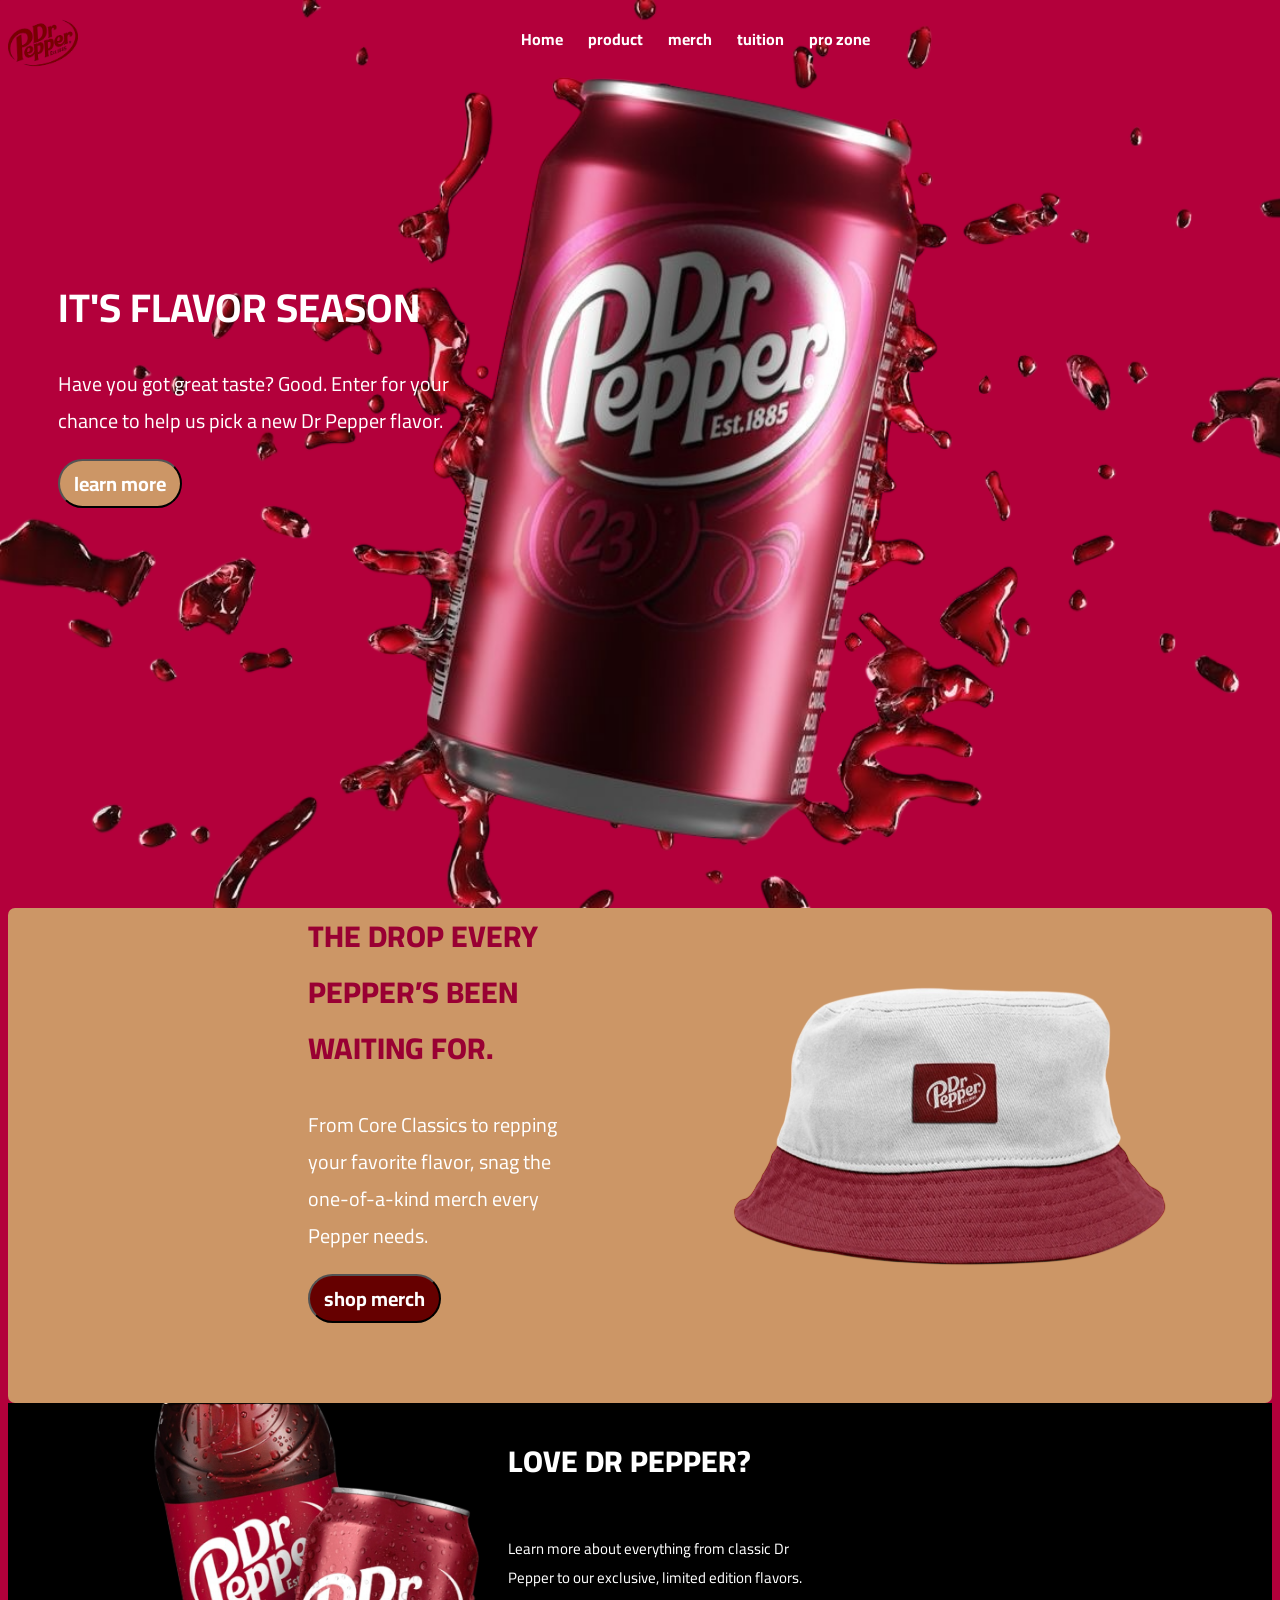
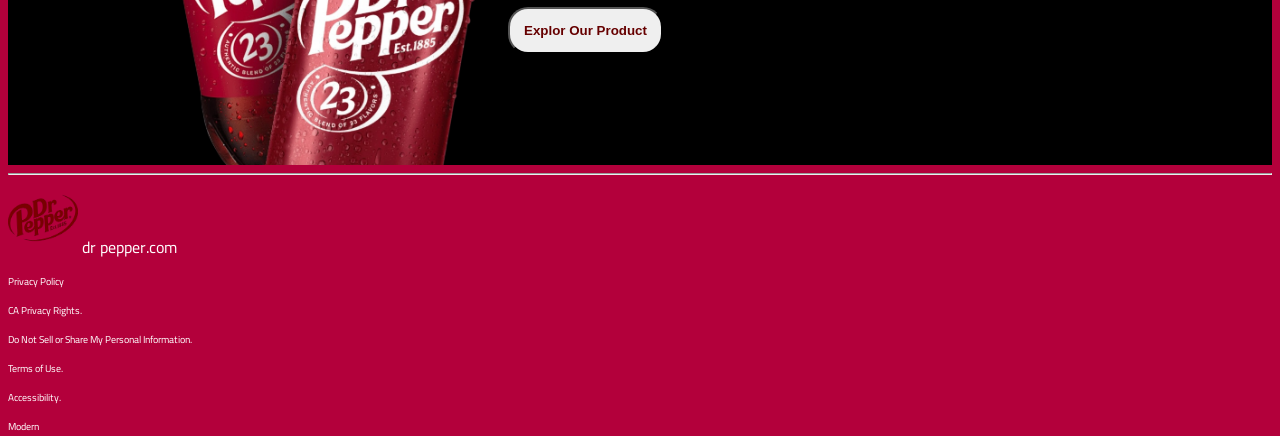
<file: index.html>
<!doctype html>
<head>

<meta charset="UTF-8">

<link rel="stylesheet" href="dr-pepper1.css">
<link href="https://fonts.googleapis.com/css2?family=Cairo:wght@200..1000&display=swap" rel="stylesheet">
</head>
<body>
<img class="logo" src="logo.png">
<div class="nav">
<ul>
<li>Home  </li>
<li>product  </li>
<li> merch </li>
<li> tuition </li>
<li> pro zone  </li>
</ul>
</div>
<div class="p1">
<p class="p-1">
IT'S FLAVOR SEASON
 </p>
<p class="p-2">
Have you got great taste? Good. Enter for your chance to help us pick a new Dr Pepper flavor.
</p>
<a href="https://www.drpepperflavorseason.com/">
<button class="learn-more">
learn more
</button>
</a>
</div>
<div class="half-page"> 
<p class="p-3">THE DROP EVERY PEPPER’S BEEN WAITING FOR.</p>
<p class="p-4">From Core Classics to repping your favorite flavor, snag the one-of-a-kind merch every Pepper needs. </p>
<div class="cap"><img class="cap-1" src="cap.png"></div>
<div>
<a href="https://www.drpepperstore.com/">
<button class="b-merch">
shop merch
</button>
</div>
</a>
</div>

<div class="cola-1">
<img class="cla" src="cola.png">
<div class="cola-2">
<p class="p-5">
LOVE DR PEPPER?
</p>
<p class="p-6">
Learn more about everything from classic Dr Pepper to our exclusive, limited edition flavors.
</p>
<a href="https://www.drpepper.com/products">
<button class="b-explor">
Explor Our Product
</button>
</a>
</div>
</div>
<hr>
<div class="last">
<img class="logo-2" src="logo.png">
<a class="link" href="https://drpepper.com/">
dr pepper.com
</a>
<span>
<p>Privacy Policy   </p>
<p>CA Privacy Rights.</p>
<p>Do Not Sell or Share My Personal Information.</p>
<p>Terms of Use.   </p>
<p>Accessibility.  </p>
<p>Modern</p>
</span>
</span>
</body>
</file>
<file: dr-pepper1.css>
body{
background-image:url(bg.png);
height:100vh;
background-repeat:no-repeat;
background-size:cover; 
background-color:#b3003b; 
color:white;
font-family:Cairo;

}

.logo{
width:70px;
height:auto;
float:left;
}
.nav{
font-weight:700;
display:flex;
justify-content:center;
animation-name:nav
}

.nav::after {
  content: '';
  position: absolute;
  width: 0;
  height: 2px;
  bottom: 0;
  left: 0;
  background-color: black;
  transition: width 0.3s ease;
}

.nav:hover::after {
  width: 100%;
}

ul{
list-style:none;
gap:25px;
float:right;
display:flex; 

transition:0.7s;
}
.p-1{
font-size:40px;
font-weight:700;
margin-bottom:10px;
margin-top:200px
}
.p-2{
font-size:20px;
font-weight:400;
width:400px;
}
.p1{
margin-left:50px;
}
.learn-more{
padding:14px;
padding-top:4px;
padding-bottom:4px;
border-radius:45px;
background-color:#cc9666;
font-weight:700;
color:white;
font-size:20px;
font-family:Cairo;
text-decoration-style:none;
}
.learn-more:hover{
cursor:pointer;
background-color:#dfbe9f;
transition:0.5s;
}
ul:hover{
transition:0.7s;
cursor:pointer;
}

.cap-1 {
    width: 500px;       
    height: auto;
    position: absolute; 
    top: 20px;           
    right: 50px;      
    z-index: 999; 
    transition:0.9;        
}


.cap{
display:flex;
justify-content:end;
margin-right:60px;
padding:0px;
}
.half-page{
background-color:#cc9666;
padding:0px;
margin-top:400px;
height:55vh; 
position:relative;
border-radius:7px;
}
.p-3{
font-size:30px;
font-weight:800;
color:#990033;
margin-top:100px;
margin-left:300px;
width:250px;
padding-bottom:0px;
}
.p-4{
font-size:20px;
margin-top:20px;
margin-left:300px;
width:250px;
padding-top:0px;
}
.b-merch{
padding:14px;
padding-top:4px;
padding-bottom:4px;
border-radius:45px;
background-color:#660000;
font-weight:700;
color:white;
font-size:20px;
font-family:Cairo;
text-decoration-style:none;
margin-left:300px;
transition:0.4s;
}
.b-merch:hover{
cursor:pointer;
background-color:#990000;
transition:0.4s;
}

.cla {
  width: 500px;
  height: auto;   
}


.cola-1{
background-color:black;
display:flex;
}  
.cola-2{
display:flex;
flex-direction:column;
}
.p-5{
font-size:30px;
font-weight:800; 
}
.p-6{
font-size:15px; 
align-items:center;
width:300px;    
}
.b-explor{
padding:14px;
color:#660000;
transition:0.4;
font-weight:700;
border-radius:20px;
}
.b-explor:hover{
transition:0.4;
background-color:#fff0b3;
}
hr{
color:white;
}
.logo-2{
width:70px;
height:auto;
margin-bottom:0px;
}
.link{
text-decoration:none;
color:white;
}
span{
font-size:10px;
padding:0px;
}
</file>
